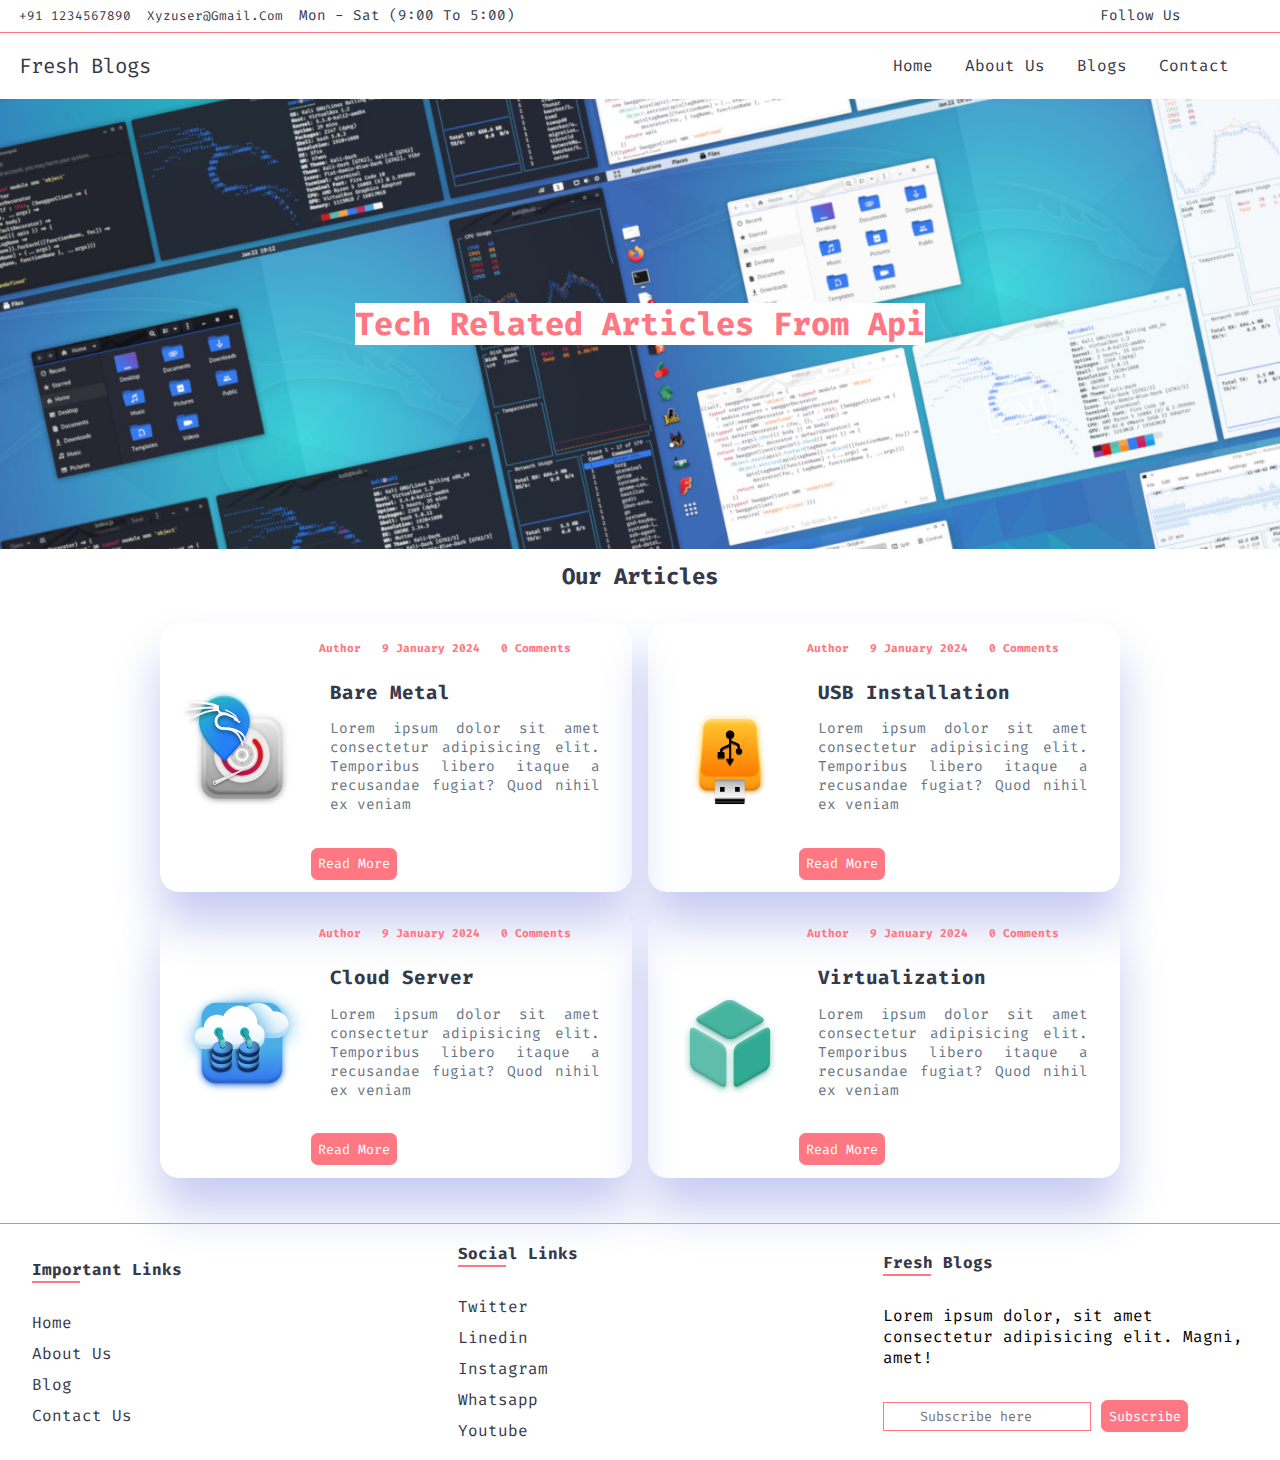
<file: index.html>
<!DOCTYPE html>
<html lang="en">
  <head>
    <meta charset="UTF-8" />
    <meta name="viewport" content="width=device-width, initial-scale=1.0" />
    <!-- ====================== css ====================== -->
    <link rel="stylesheet" href="css/style.css" />
    <link rel="stylesheet" href="css/responsive.css" />
    <!-- ====================== fontawesome icons ====================== -->
    <link
      rel="stylesheet"
      href="https://cdnjs.cloudflare.com/ajax/libs/font-awesome/6.5.1/css/all.min.css"
      integrity="sha512-DTOQO9RWCH3ppGqcWaEA1BIZOC6xxalwEsw9c2QQeAIftl+Vegovlnee1c9QX4TctnWMn13TZye+giMm8e2LwA=="
      crossorigin="anonymous"
      referrerpolicy="no-referrer"
    />
    <link rel="icon" href="images/favicon.png" type="image/x-icon" />
    <title>blogging web app</title>
  </head>
  <body>
    <!-- ====================== navigation menu ====================== -->
    <div class="preheader">
      <div class="contactsdetails">
        <div class="preheaderphonenumber">
          <a href="tel:+911234567890"
            ><i class="fa fa-phone"></i> +91 1234567890</a
          >
        </div>
        <div class="preheaderemailid">
          <a href="mailto:xyzuser@gmail.com"
            ><i class="fa fa-envelope"></i> xyzuser@gmail.com</a
          >
        </div>
        <div class="timmings">Mon - Sat (9:00 to 5:00)</div>
      </div>
      <div class="socialicons">
        <div class="socialiconsheadline">follow us</div>
        <a href="#" class="sociallinksicons"
          ><i class="fa-brands fa-twitter"></i
        ></a>
        <a href="#" class="sociallinksicons"
          ><i class="fa-brands fa-linkedin"></i
        ></a>
        <a href="#" class="sociallinksicons"
          ><i class="fa-brands fa-instagram"></i
        ></a>
        <a href="#" class="sociallinksicons"
          ><i class="fa-brands fa-whatsapp"></i
        ></a>
        <a href="#" class="sociallinksicons"
          ><i class="fa-brands fa-youtube"></i
        ></a>
      </div>
    </div>
    <nav class="navigationbar">
      <div class="logo">
        <a href="index.html" class="logotext">fresh blogs</a>
      </div>
      <ul class="navlist">
        <li class="listitems">
          <a href="index.html" class="navlinks">home</a>
        </li>
        <li class="listitems">
          <a href="index.html" class="navlinks">about us</a>
        </li>
        <li class="listitems">
          <a href="index.html" class="navlinks">blogs</a>
        </li>
        <li class="listitems">
          <a href="index.html" class="navlinks">contact</a>
        </li>
        <div class="searchblogcontainer">
          <form method="get">
            <i class="fa fa-search" id="searchblogicon"></i>
            <input
              type="search"
              name="query"
              placeholder="search for blogs here"
              id="searchbloginputfield"
            />
          </form>
        </div>
      </ul>
      <!-- ====================== hamburger menu animation ====================== -->
      <div class="hamburgermenu">
        <span class="bars"></span>
        <span class="bars"></span>
        <span class="bars"></span>
      </div>
    </nav>
    <!-- ====================== hero section ====================== -->
    <div class="herosectionbanner">
      <div class="herosecdetails">
        <h1 class="bannerheadline">tech related articles from api</h1>
      </div>
    </div>
    <!-- ====================== blogs section ====================== -->
    <section class="blogsareasection">
      <h2 class="blogsareaheadline">Our Articles</h2>
      <div class="blogscontainer">
        <div class="blogcards">
          <div class="blogphotobox">
            <img
              src="images/baremetal.svg"
              alt="blog photo"
              class="blogphoto"
            />
          </div>
          <div class="blogdetails">
            <div class="blogiconsdetails">
              <div class="singleblogicon">
                <span class="blogicontext"
                  ><i class="fa fa-user"></i> Author</span
                >
              </div>
              <div class="singleblogicon">
                <span class="blogicontext"
                  ><i class="fa-solid fa-calendar-days"></i> 9 January
                  2024</span
                >
              </div>
              <div class="singleblogicon">
                <span class="blogicontext"
                  ><i class="fa fa-comment"></i> 0 Comments</span
                >
              </div>
            </div>
            <div class="blogcontent">
              <a href="blogdetails.html"
                ><h2 class="blogheadline">Bare Metal</h2></a
              >
              <p class="blogdescription">
                Lorem ipsum dolor sit amet consectetur adipisicing elit.
                Temporibus libero itaque a recusandae fugiat? Quod nihil ex
                veniam
              </p>
            </div>
            <a href="blogdetails.html"
              ><button class="readmorebtn">Read More</button></a
            >
          </div>
        </div>
        <div class="blogcards">
          <div class="blogphotobox">
            <img
              src="images/usbinstallation.svg"
              alt="blog photo"
              class="blogphoto"
            />
          </div>
          <div class="blogdetails">
            <div class="blogiconsdetails">
              <div class="singleblogicon">
                <span class="blogicontext"
                  ><i class="fa fa-user"></i> Author</span
                >
              </div>
              <div class="singleblogicon">
                <span class="blogicontext"
                  ><i class="fa-solid fa-calendar-days"></i> 9 January
                  2024</span
                >
              </div>
              <div class="singleblogicon">
                <span class="blogicontext"
                  ><i class="fa fa-comment"></i> 0 Comments</span
                >
              </div>
            </div>
            <div class="blogcontent">
              <a href="blogdetails.html"
                ><h2 class="blogheadline">USB Installation</h2></a
              >
              <p class="blogdescription">
                Lorem ipsum dolor sit amet consectetur adipisicing elit.
                Temporibus libero itaque a recusandae fugiat? Quod nihil ex
                veniam
              </p>
            </div>
            <a href="blogdetails.html"
              ><button class="readmorebtn">Read More</button></a
            >
          </div>
        </div>
        <div class="blogcards">
          <div class="blogphotobox">
            <img
              src="images/cloudserver.svg"
              alt="blog photo"
              class="blogphoto"
            />
          </div>
          <div class="blogdetails">
            <div class="blogiconsdetails">
              <div class="singleblogicon">
                <span class="blogicontext"
                  ><i class="fa fa-user"></i> Author</span
                >
              </div>
              <div class="singleblogicon">
                <span class="blogicontext"
                  ><i class="fa-solid fa-calendar-days"></i> 9 January
                  2024</span
                >
              </div>
              <div class="singleblogicon">
                <span class="blogicontext"
                  ><i class="fa fa-comment"></i> 0 Comments</span
                >
              </div>
            </div>
            <div class="blogcontent">
              <a href="blogdetails.html"
                ><h2 class="blogheadline">Cloud Server</h2></a
              >
              <p class="blogdescription">
                Lorem ipsum dolor sit amet consectetur adipisicing elit.
                Temporibus libero itaque a recusandae fugiat? Quod nihil ex
                veniam
              </p>
            </div>
            <a href="blogdetails.html"
              ><button class="readmorebtn">Read More</button></a
            >
          </div>
        </div>
        <div class="blogcards">
          <div class="blogphotobox">
            <img src="images/vmware.svg" alt="blog photo" class="blogphoto" />
          </div>
          <div class="blogdetails">
            <div class="blogiconsdetails">
              <div class="singleblogicon">
                <span class="blogicontext"
                  ><i class="fa fa-user"></i> Author</span
                >
              </div>
              <div class="singleblogicon">
                <span class="blogicontext"
                  ><i class="fa-solid fa-calendar-days"></i> 9 January
                  2024</span
                >
              </div>
              <div class="singleblogicon">
                <span class="blogicontext"
                  ><i class="fa fa-comment"></i> 0 Comments</span
                >
              </div>
            </div>
            <div class="blogcontent">
              <a href="blogdetails.html"
                ><h2 class="blogheadline">Virtualization</h2></a
              >
              <p class="blogdescription">
                Lorem ipsum dolor sit amet consectetur adipisicing elit.
                Temporibus libero itaque a recusandae fugiat? Quod nihil ex
                veniam
              </p>
            </div>
            <a href="blogdetails.html"
              ><button class="readmorebtn">Read More</button></a
            >
          </div>
        </div>
      </div>
    </section>
    <!-- ====================== footer ====================== -->
    <footer class="footerarea">
      <div class="footercontainer">
        <div class="footercolumns">
          <h3 class="companyheadline">important links</h3>
          <ul class="footerul">
            <li class="footerlinksli">
              <a href="index.html" class="sociallinksicons">home</a>
            </li>
            <li class="footerlinksli">
              <a href="index.html" class="sociallinksicons">about us</a>
            </li>
            <li class="footerlinksli">
              <a href="index.html" class="sociallinksicons">blog</a>
            </li>
            <li class="footerlinksli">
              <a href="index.html" class="sociallinksicons">contact us</a>
            </li>
          </ul>
        </div>
        <div class="footercolumns">
          <h3 class="companyheadline">social links</h3>
          <ul class="footerul">
            <li class="sociallinks">
              <a href="#" class="sociallinksicons"
                ><i class="fa-brands fa-twitter"></i> Twitter</a
              >
            </li>
            <li class="sociallinks">
              <a href="#" class="sociallinksicons"
                ><i class="fa-brands fa-linkedin"></i> Linedin</a
              >
            </li>
            <li class="sociallinks">
              <a href="#" class="sociallinksicons"
                ><i class="fa-brands fa-instagram"></i> Instagram</a
              >
            </li>
            <li class="sociallinks">
              <a href="#" class="sociallinksicons"
                ><i class="fa-brands fa-whatsapp"></i> Whatsapp</a
              >
            </li>
            <li class="sociallinks">
              <a href="#" class="sociallinksicons"
                ><i class="fa-brands fa-youtube"></i> Youtube</a
              >
            </li>
          </ul>
        </div>
        <div class="footercolumns">
          <a href="index.html">
            <h3 class="companyheadline">fresh blogs</h3>
          </a>
          <div class="companydetails">
            <p class="companytext">
              Lorem ipsum dolor, sit amet consectetur adipisicing elit. Magni,
              amet!
            </p>
          </div>
          <div class="subscriptionbox">
            <i class="fa fa-envelope mailboxicon"></i>
            <input
              type="text"
              name="subscriptionnewsletter"
              placeholder="Subscribe here"
              class="emailsubscriptioninputfield"
            />
            <button class="readmorebtn">Subscribe</button>
          </div>
        </div>
      </div>
    </footer>
    <!-- ====================== js ====================== -->
    <script src="js/main.js"></script>
  </body>
</html>
</file>
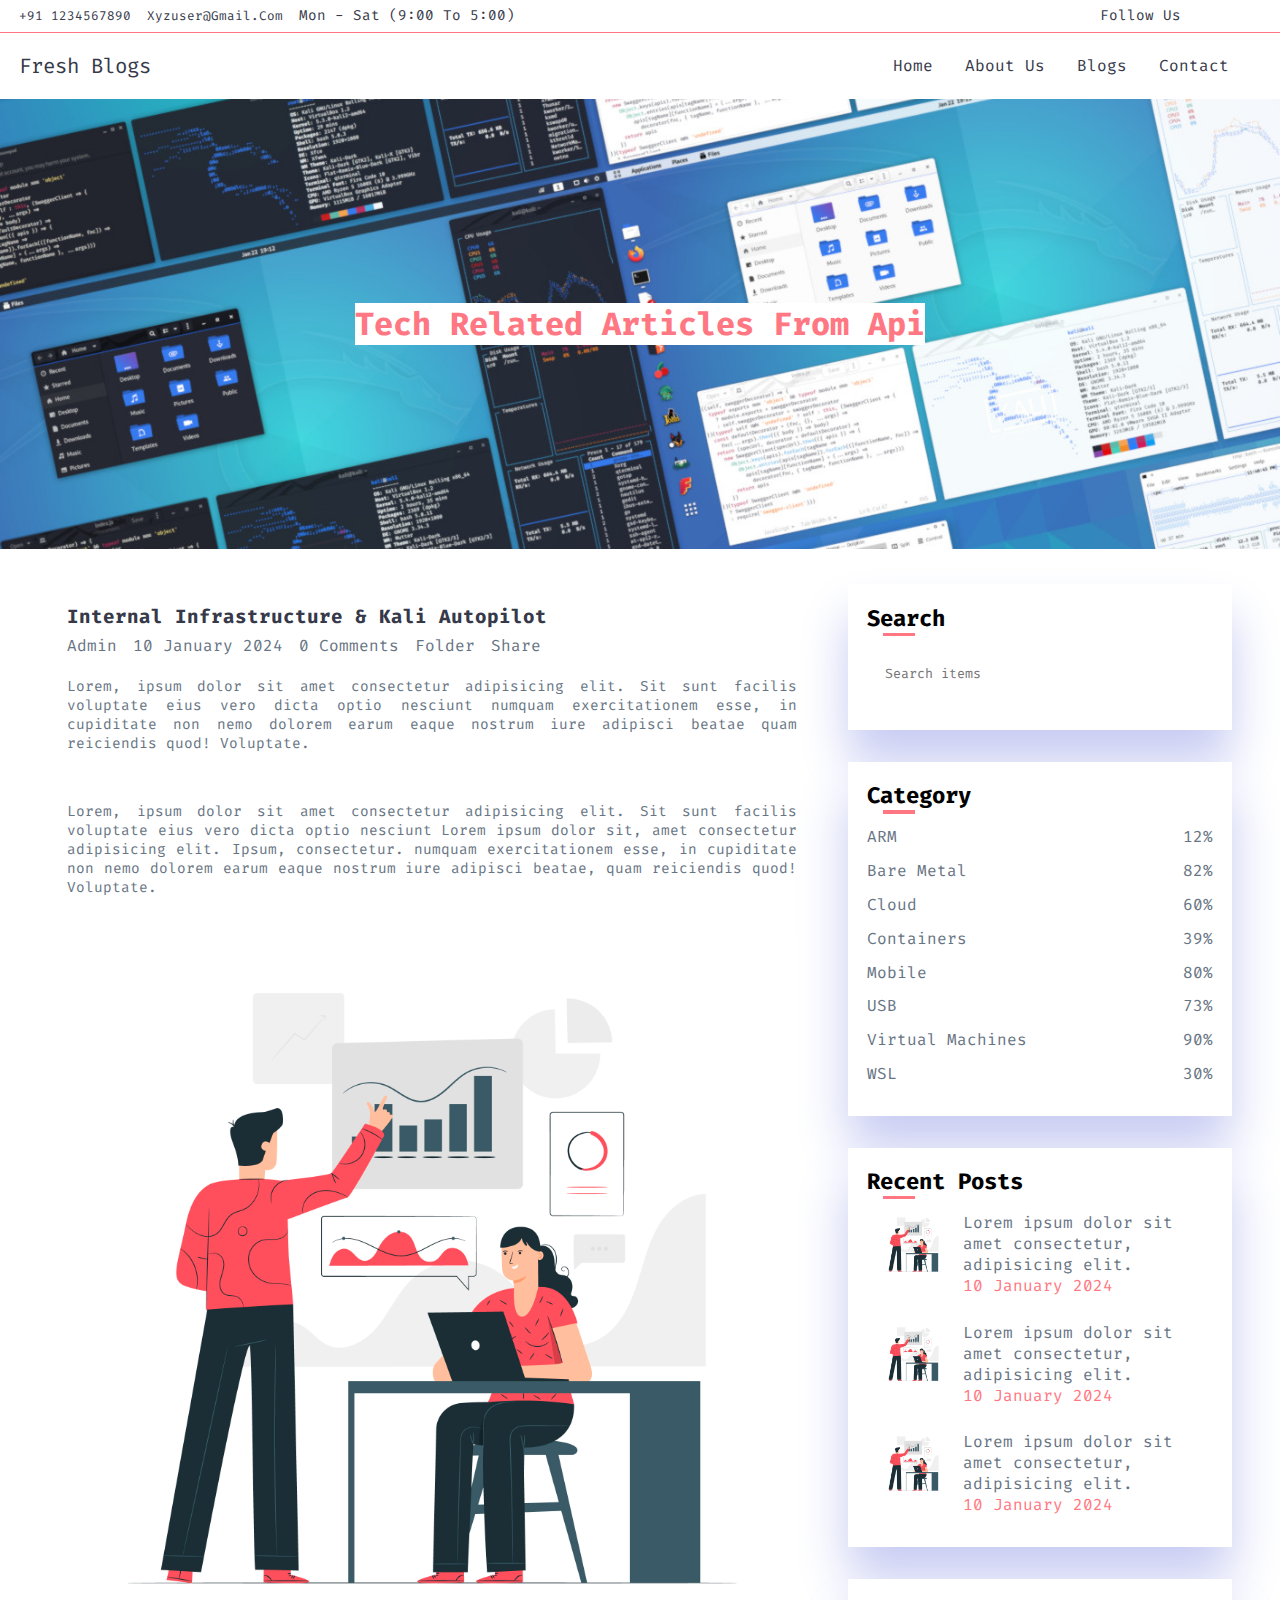
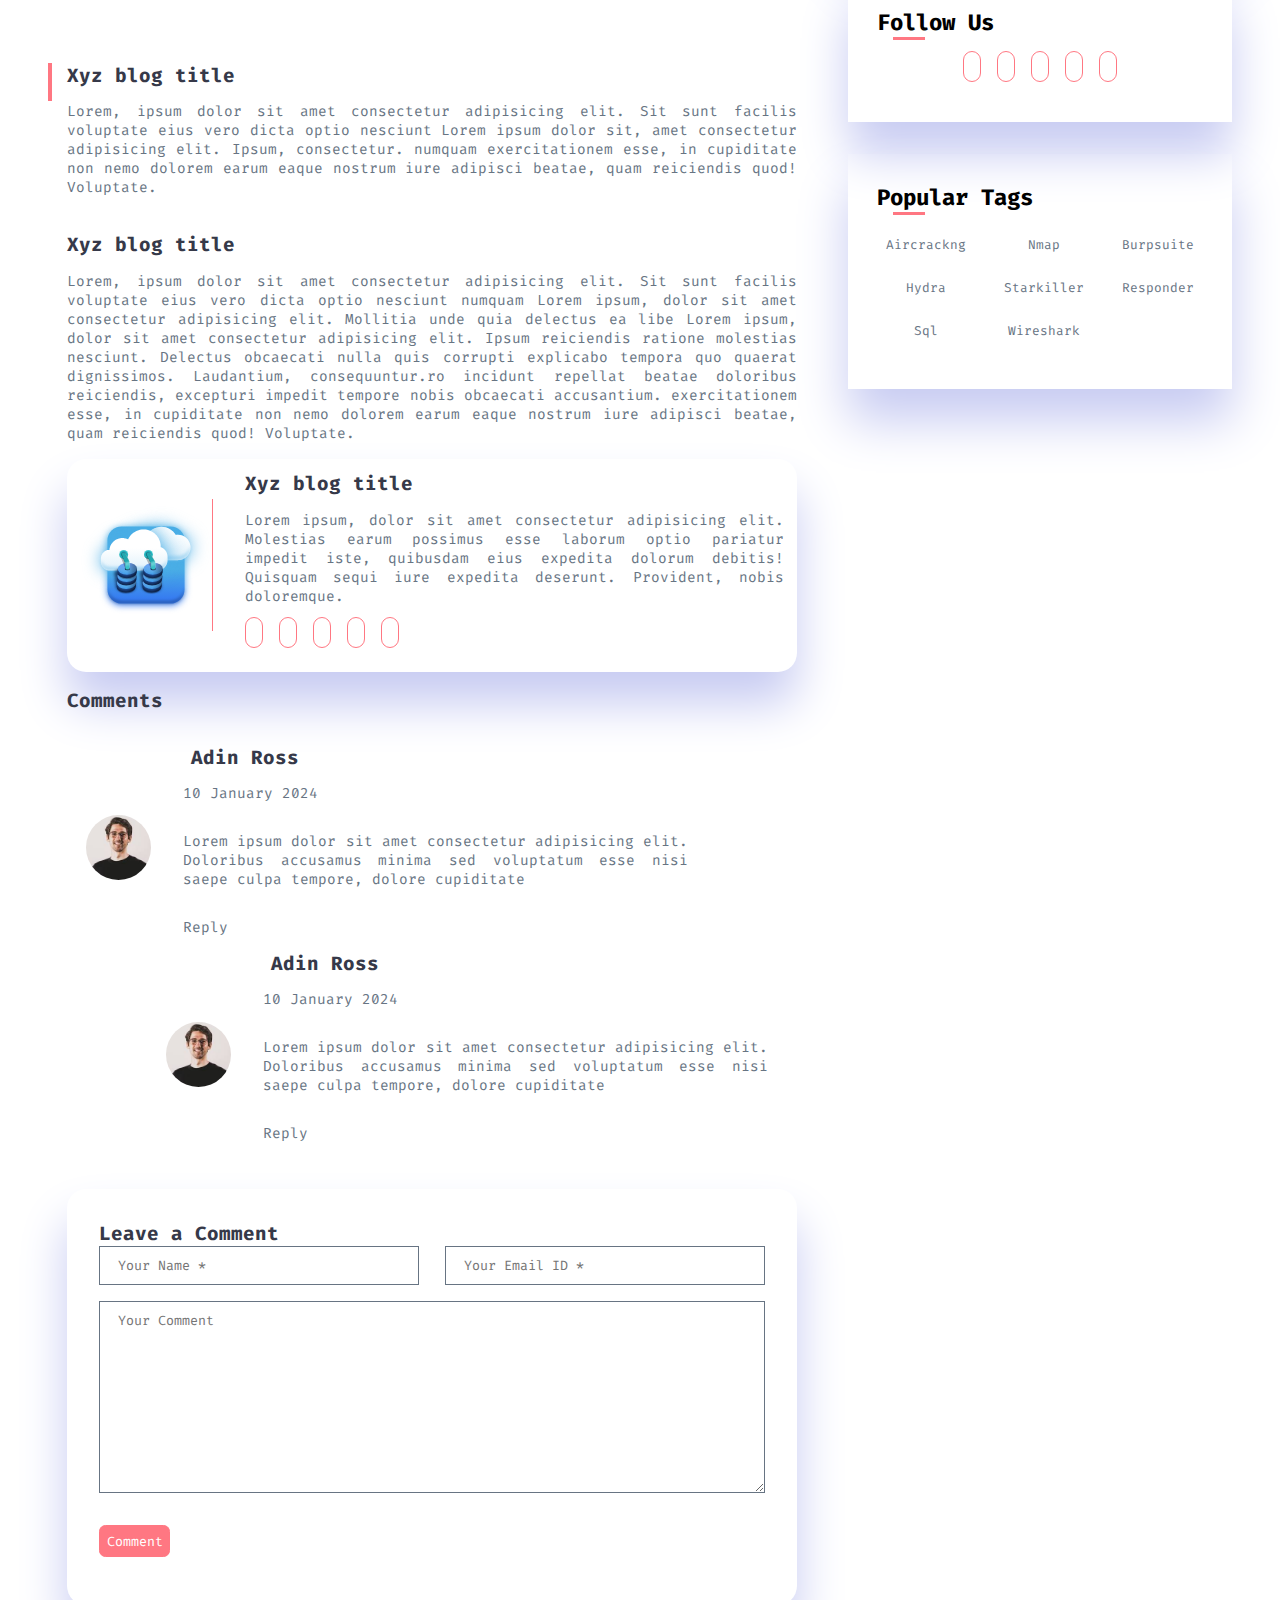
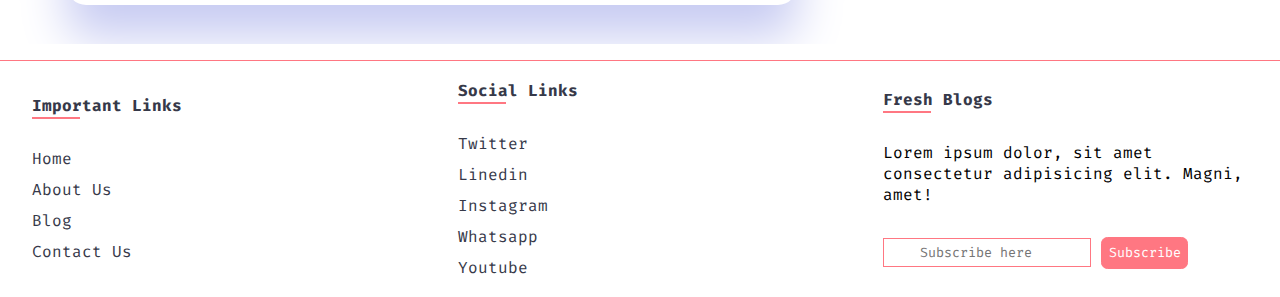
<file: blogdetails.html>
<!DOCTYPE html>
<html lang="en">
  <head>
    <meta charset="UTF-8" />
    <meta name="viewport" content="width=device-width, initial-scale=1.0" />
    <!-- ====================== css ====================== -->
    <link rel="stylesheet" href="css/style.css" />
    <link rel="stylesheet" href="css/responsive.css" />
    <!-- ====================== fontawesome icons ====================== -->
    <link
      rel="stylesheet"
      href="https://cdnjs.cloudflare.com/ajax/libs/font-awesome/6.5.1/css/all.min.css"
      integrity="sha512-DTOQO9RWCH3ppGqcWaEA1BIZOC6xxalwEsw9c2QQeAIftl+Vegovlnee1c9QX4TctnWMn13TZye+giMm8e2LwA=="
      crossorigin="anonymous"
      referrerpolicy="no-referrer"
    />
    <link rel="icon" href="images/favicon.png" type="image/x-icon" />
    <title>blogging web app</title>
  </head>
  <body>
    <!-- ====================== navigation menu ====================== -->
    <div class="preheader">
      <div class="contactsdetails">
        <div class="preheaderphonenumber">
          <a href="tel:+911234567890"
            ><i class="fa fa-phone"></i> +91 1234567890</a
          >
        </div>
        <div class="preheaderemailid">
          <a href="mailto:xyzuser@gmail.com"
            ><i class="fa fa-envelope"></i> xyzuser@gmail.com</a
          >
        </div>
        <div class="timmings">Mon - Sat (9:00 to 5:00)</div>
      </div>
      <div class="socialicons">
        <div class="socialiconsheadline">follow us</div>
        <a href="#" class="sociallinksicons"
          ><i class="fa-brands fa-twitter"></i
        ></a>
        <a href="#" class="sociallinksicons"
          ><i class="fa-brands fa-linkedin"></i
        ></a>
        <a href="#" class="sociallinksicons"
          ><i class="fa-brands fa-instagram"></i
        ></a>
        <a href="#" class="sociallinksicons"
          ><i class="fa-brands fa-whatsapp"></i
        ></a>
        <a href="#" class="sociallinksicons"
          ><i class="fa-brands fa-youtube"></i
        ></a>
      </div>
    </div>
    <nav class="navigationbar">
      <div class="logo">
        <a href="index.html" class="logotext">fresh blogs</a>
      </div>
      <ul class="navlist">
        <li class="listitems">
          <a href="index.html" class="navlinks">home</a>
        </li>
        <li class="listitems">
          <a href="index.html" class="navlinks">about us</a>
        </li>
        <li class="listitems">
          <a href="index.html" class="navlinks">blogs</a>
        </li>
        <li class="listitems">
          <a href="index.html" class="navlinks">contact</a>
        </li>
        <div class="searchblogcontainer">
          <form method="get">
            <i class="fa fa-search" id="searchblogicon"></i>
            <input
              type="search"
              name="query"
              placeholder="search for blogs here"
              id="searchbloginputfield"
            />
          </form>
        </div>
      </ul>
      <!-- ====================== hamburger menu animation ====================== -->
      <div class="hamburgermenu">
        <span class="bars"></span>
        <span class="bars"></span>
        <span class="bars"></span>
      </div>
    </nav>
    <!-- ====================== hero section ====================== -->
    <div class="herosectionbanner">
      <div class="herosecdetails">
        <h1 class="bannerheadline">tech related articles from api</h1>
      </div>
    </div>
    <!-- ====================== blogs container sidebar & details ====================== -->
    <div class="blogsdetailsidebarcontainer">
      <!-- ====================== blogs details ====================== -->
      <div class="blogdetailcontainer">
        <div class="blogcontent">
          <h2 class="blogheadline">Internal Infrastructure & Kali Autopilot</h2>
          <div class="blogdetailsiconcontainer">
            <div class="singledetail">
              <span class="icontext"><i class="fa fa-user"></i> Admin</span>
            </div>
            <div class="singledetail">
              <span class="icontext"
                ><i class="fa fa-clock"></i> 10 January 2024
              </span>
            </div>
            <div class="singledetail">
              <span class="icontext"
                ><i class="fa fa-comment"></i> 0 Comments</span
              >
            </div>
            <div class="singledetail">
              <span class="icontext"><i class="fa fa-folder"></i> Folder</span>
            </div>
            <div class="singledetail">
              <span class="icontext"><i class="fa fa-share"></i> Share</span>
            </div>
          </div>
          <p class="blogdescription">
            Lorem, ipsum dolor sit amet consectetur adipisicing elit. Sit sunt
            facilis voluptate eius vero dicta optio nesciunt numquam
            exercitationem esse, in cupiditate non nemo dolorem earum eaque
            nostrum iure adipisci beatae quam reiciendis quod! Voluptate.
          </p>
          <br />
          <p class="blogdescription">
            Lorem, ipsum dolor sit amet consectetur adipisicing elit. Sit sunt
            facilis voluptate eius vero dicta optio nesciunt Lorem ipsum dolor
            sit, amet consectetur adipisicing elit. Ipsum, consectetur. numquam
            exercitationem esse, in cupiditate non nemo dolorem earum eaque
            nostrum iure adipisci beatae, quam reiciendis quod! Voluptate.
          </p>
          <br />
          <img src="images/blogcardphoto.jpg" alt="" class="blogpdetailhoto" />
          <h3 class="blogheadline blogverticaline">Xyz blog title</h3>
          <p class="blogdescription">
            Lorem, ipsum dolor sit amet consectetur adipisicing elit. Sit sunt
            facilis voluptate eius vero dicta optio nesciunt Lorem ipsum dolor
            sit, amet consectetur adipisicing elit. Ipsum, consectetur. numquam
            exercitationem esse, in cupiditate non nemo dolorem earum eaque
            nostrum iure adipisci beatae, quam reiciendis quod! Voluptate.
          </p>
          <br />
          <h3 class="blogheadline">Xyz blog title</h3>
          <p class="blogdescription">
            Lorem, ipsum dolor sit amet consectetur adipisicing elit. Sit sunt
            facilis voluptate eius vero dicta optio nesciunt numquam Lorem
            ipsum, dolor sit amet consectetur adipisicing elit. Mollitia unde
            quia delectus ea libe Lorem ipsum, dolor sit amet consectetur
            adipisicing elit. Ipsum reiciendis ratione molestias nesciunt.
            Delectus obcaecati nulla quis corrupti explicabo tempora quo quaerat
            dignissimos. Laudantium, consequuntur.ro incidunt repellat beatae
            doloribus reiciendis, excepturi impedit tempore nobis obcaecati
            accusantium. exercitationem esse, in cupiditate non nemo dolorem
            earum eaque nostrum iure adipisci beatae, quam reiciendis quod!
            Voluptate.
          </p>
          <div class="blogdetailcard">
            <div class="blogdetailcardpic">
              <img src="images/cloudserver.svg" alt="" />
            </div>
            <div class="blogdetailcontent">
              <h3 class="blogheadline">Xyz blog title</h3>
              <p class="blogdescription">
                Lorem ipsum, dolor sit amet consectetur adipisicing elit.
                Molestias earum possimus esse laborum optio pariatur impedit
                iste, quibusdam eius expedita dolorum debitis! Quisquam sequi
                iure expedita deserunt. Provident, nobis doloremque.
              </p>
              <div class="socialmediaicons">
                <div class="socialicon">
                  <a href="#"><i class="fa-brands fa-twitter"></i></a>
                </div>
                <div class="socialicon">
                  <a href="#"><i class="fa-brands fa-linkedin"></i></a>
                </div>
                <div class="socialicon">
                  <a href="#"><i class="fa-brands fa-instagram"></i></a>
                </div>
                <div class="socialicon">
                  <a href="#"><i class="fa-brands fa-whatsapp"></i></a>
                </div>
                <div class="socialicon">
                  <a href="#"><i class="fa-brands fa-youtube"></i></a>
                </div>
              </div>
            </div>
          </div>
          <!-- ====================== blog comments ====================== -->
          <div class="blogcommentsarea">
            <h2 class="blogheadline currentblogcomments">Comments</h2>
            <div class="commentscontainer">
              <div class="commentscard">
                <div class="commentsuserpic">
                  <img src="images/maleuser.png" alt="user photo" />
                </div>
                <div class="commentdetails">
                  <h3 class="blogheadline">Adin Ross</h3>
                  <span class="commenticontext blogdescription"
                    ><i class="fa fa-comment"></i> 10 January 2024</span
                  >
                  <p class="usercomment blogdescription">
                    Lorem ipsum dolor sit amet consectetur adipisicing elit.
                    Doloribus accusamus minima sed voluptatum esse nisi saepe
                    culpa tempore, dolore cupiditate
                  </p>
                  <span class="commenticontext blogdescription"
                    >Reply <i class="fa fa-share"></i
                  ></span>
                </div>
              </div>
              <div class="commentscard cardspaceleft">
                <div class="commentsuserpic">
                  <img src="images/maleuser.png" alt="user photo" />
                </div>
                <div class="commentdetails">
                  <h3 class="blogheadline">Adin Ross</h3>
                  <span class="commenticontext blogdescription"
                    ><i class="fa fa-comment"></i> 10 January 2024</span
                  >
                  <p class="usercomment blogdescription">
                    Lorem ipsum dolor sit amet consectetur adipisicing elit.
                    Doloribus accusamus minima sed voluptatum esse nisi saepe
                    culpa tempore, dolore cupiditate
                  </p>
                  <span class="commenticontext blogdescription"
                    >Reply <i class="fa fa-share"></i
                  ></span>
                </div>
              </div>
            </div>
          </div>
          <!-- ====================== blog comments form ====================== -->
          <div class="blogformarea">
            <div class="blogcommentformcontainer">
              <h2 class="blogheadline">Leave a Comment</h2>
              <p id="blogformerror">blog with this email id already exists</p>
              <form action="#" method="post" class="blogcommentsform">
                <div class="formfields">
                  <input
                    type="text"
                    name="name"
                    id="inputname"
                    placeholder="Your Name *"
                    class="inputfields"
                  />
                </div>
                <div class="formfields">
                  <input
                    type="email"
                    name="email"
                    id="inputemail"
                    placeholder="Your Email ID *"
                    class="inputfields"
                  />
                </div>
                <div class="formfields commentfield">
                  <textarea
                    name="comment"
                    class="inputfields"
                    id="inputblogcommentsfield"
                    cols="30"
                    rows="10"
                    placeholder="Your Comment"
                  ></textarea>
                </div>
                <button class="readmorebtn" id="commentblogsubmit">
                  Comment <i class="fa-solid fa-share"></i>
                </button>
              </form>
            </div>
          </div>
        </div>
      </div>
      <!-- ====================== blog sidebar ====================== -->
      <div class="sidebarcontainer">
        <!-- ====================== searchbar blogs ====================== -->
        <div class="searchblogscontainer">
          <h2 class="blogheadline bottomline">Search</h2>
          <div class="searchinputfield">
            <i class="fa fa-search"></i>
            <input
              type="search"
              placeholder="Search items"
              name="search"
              class="inputfields"
            />
          </div>
        </div>
        <!-- ====================== blog categories ====================== -->
        <div class="blogcategoriescontainer">
          <h2 class="blogheadline bottomline">Category</h2>
          <div class="blogcategoriesnamediv">
            <p class="blogdescription">ARM</p>
            <p class="blogdescription">12%</p>
          </div>
          <div class="blogcategoriesnamediv">
            <p class="blogdescription">Bare Metal</p>
            <p class="blogdescription">82%</p>
          </div>
          <div class="blogcategoriesnamediv">
            <p class="blogdescription">Cloud</p>
            <p class="blogdescription">60%</p>
          </div>
          <div class="blogcategoriesnamediv">
            <p class="blogdescription">Containers</p>
            <p class="blogdescription">39%</p>
          </div>
          <div class="blogcategoriesnamediv">
            <p class="blogdescription">Mobile</p>
            <p class="blogdescription">80%</p>
          </div>
          <div class="blogcategoriesnamediv">
            <p class="blogdescription">USB</p>
            <p class="blogdescription">73%</p>
          </div>
          <div class="blogcategoriesnamediv">
            <p class="blogdescription">Virtual Machines</p>
            <p class="blogdescription">90%</p>
          </div>
          <div class="blogcategoriesnamediv">
            <p class="blogdescription">WSL</p>
            <p class="blogdescription">30%</p>
          </div>
        </div>
        <!-- ====================== recent posts ====================== -->
        <div class="recentpostscontainer">
          <h2 class="blogheadline bottomline">Recent Posts</h2>
          <div class="recentpostscardscontainer">
            <div class="recentpostscard">
              <div class="imagebox">
                <img src="images/blogcardphoto.jpg" alt="recent posts pic" />
              </div>
              <div class="recentpostcontent">
                <p class="blogdescription">
                  Lorem ipsum dolor sit amet consectetur, adipisicing elit.
                </p>
                <span class="icontext">
                  <i class="fa fa-clock"></i> 10 January 2024
                </span>
              </div>
            </div>
            <div class="recentpostscard">
              <div class="imagebox">
                <img src="images/blogcardphoto.jpg" alt="recent posts pic" />
              </div>
              <div class="recentpostcontent">
                <p class="blogdescription">
                  Lorem ipsum dolor sit amet consectetur, adipisicing elit.
                </p>
                <span class="icontext">
                  <i class="fa fa-clock"></i> 10 January 2024
                </span>
              </div>
            </div>
            <div class="recentpostscard">
              <div class="imagebox">
                <img src="images/blogcardphoto.jpg" alt="recent posts pic" />
              </div>
              <div class="recentpostcontent">
                <p class="blogdescription">
                  Lorem ipsum dolor sit amet consectetur, adipisicing elit.
                </p>
                <span class="icontext">
                  <i class="fa fa-clock"></i> 10 January 2024
                </span>
              </div>
            </div>
          </div>
        </div>
        <!-- ====================== follow us area ====================== -->
        <div class="followuscontainer">
          <h2 class="blogheadline bottomline">Follow Us</h2>
          <div class="socialmediaicons">
            <div class="socialicon">
              <a href="#"><i class="fa-brands fa-twitter"></i></a>
            </div>
            <div class="socialicon">
              <a href="#"><i class="fa-brands fa-linkedin"></i></a>
            </div>
            <div class="socialicon">
              <a href="#"><i class="fa-brands fa-instagram"></i></a>
            </div>
            <div class="socialicon">
              <a href="#"><i class="fa-brands fa-whatsapp"></i></a>
            </div>
            <div class="socialicon">
              <a href="#"><i class="fa-brands fa-youtube"></i></a>
            </div>
          </div>
        </div>
        <!-- ====================== popular tags ====================== -->
        <div class="populartagsarea">
          <h2 class="blogheadline bottomline">Popular Tags</h2>
          <div class="populartagscontainer">
            <span class="populartag">aircrackng</span>
            <span class="populartag">nmap</span>
            <span class="populartag">burpsuite</span>
            <span class="populartag">hydra</span>
            <span class="populartag">starkiller</span>
            <span class="populartag">responder</span>
            <span class="populartag">sql</span>
            <span class="populartag">wireshark</span>
          </div>
        </div>
      </div>
    </div>
    <!-- ====================== footer ====================== -->
    <footer class="footerarea">
      <div class="footercontainer">
        <div class="footercolumns">
          <h3 class="companyheadline">important links</h3>
          <ul class="footerul">
            <li class="footerlinksli">
              <a href="index.html" class="sociallinksicons">home</a>
            </li>
            <li class="footerlinksli">
              <a href="index.html" class="sociallinksicons">about us</a>
            </li>
            <li class="footerlinksli">
              <a href="index.html" class="sociallinksicons">blog</a>
            </li>
            <li class="footerlinksli">
              <a href="index.html" class="sociallinksicons">contact us</a>
            </li>
          </ul>
        </div>
        <div class="footercolumns">
          <h3 class="companyheadline">social links</h3>
          <ul class="footerul">
            <li class="sociallinks">
              <a href="#" class="sociallinksicons"
                ><i class="fa-brands fa-twitter"></i> Twitter</a
              >
            </li>
            <li class="sociallinks">
              <a href="#" class="sociallinksicons"
                ><i class="fa-brands fa-linkedin"></i> Linedin</a
              >
            </li>
            <li class="sociallinks">
              <a href="#" class="sociallinksicons"
                ><i class="fa-brands fa-instagram"></i> Instagram</a
              >
            </li>
            <li class="sociallinks">
              <a href="#" class="sociallinksicons"
                ><i class="fa-brands fa-whatsapp"></i> Whatsapp</a
              >
            </li>
            <li class="sociallinks">
              <a href="#" class="sociallinksicons"
                ><i class="fa-brands fa-youtube"></i> Youtube</a
              >
            </li>
          </ul>
        </div>
        <div class="footercolumns">
          <a href="index.html">
            <h3 class="companyheadline">fresh blogs</h3>
          </a>
          <div class="companydetails">
            <p class="companytext">
              Lorem ipsum dolor, sit amet consectetur adipisicing elit. Magni,
              amet!
            </p>
          </div>
          <div class="subscriptionbox">
            <i class="fa fa-envelope mailboxicon"></i>
            <input
              type="text"
              name="subscriptionnewsletter"
              placeholder="Subscribe here"
              class="emailsubscriptioninputfield"
            />
            <button class="readmorebtn">Subscribe</button>
          </div>
        </div>
      </div>
    </footer>
    <!-- ====================== js ====================== -->
    <script src="js/validations.js"></script>
  </body>
</html>
</file>
<file: css/style.css>
/* ========================= google fonts ========================= */
@import url("https://fonts.googleapis.com/css2?family=Fira+Code:wght@300;400;500&display=swap");

:root {
  /* ====================== colors ====================== */
  --color-danger: #ff7782;
  --color-white: #fff;
  --color-dark: #363949;
  --color-light: #c7cbf2;
  --color-dark-variant: #677483;
  --color-background: #e2e3f0;
  /* ====================== border radius ====================== */
  --card-border-radius: 2rem;
  --border-radius-1: 0.4rem;
  --border-radius-2: 0.8rem;
  --border-radius-3: 1.2rem;
  /* ====================== padding ====================== */
  --card-padding: 1.8rem;
  --padding-1: 1.2rem;
  /* ====================== box shadow ====================== */
  --box-shadow: 0 2rem 3rem var(--color-light);
}

::selection {
  background-color: var(--color-danger);
  color: var(--color-white);
}

* {
  margin: 0;
  padding: 0;
  box-sizing: border-box;
  font-family: "Fira Code", monospace;
}

a {
  text-decoration: none;
}

img {
  display: block;
  width: 100%;
}

h1 {
  font-weight: 800;
  font-size: 1.8rem;
}

h2 {
  font-size: 1.4rem;
}

h3 {
  font-size: 0.87rem;
}

h4 {
  font-size: 0.8rem;
}

h5 {
  font-size: 0.77rem;
}

.preheader {
  display: flex;
  align-items: center;
  justify-content: space-between;
  padding: var(--border-radius-1) var(--border-radius-3);
  font-size: 0.89rem;
  border-bottom: 1px solid var(--color-danger);
}

.contactsdetails,
.socialicons {
  display: flex;
  align-items: center;
  justify-content: center;
  gap: 0.5rem 1rem;
}

.preheaderphonenumber a,
.preheaderemailid a {
  color: var(--color-dark);
  font-size: 0.79rem;
  transition: all 0.4s ease-in-out;
  text-transform: capitalize;
}

.preheader .sociallinksicons i:hover,
.preheaderphonenumber a:hover,
.preheaderemailid a:hover {
  color: var(--color-danger);
}

.sociallinksicons {
  color: var(--color-dark);
}

/* ========================= navigation menu ========================= */
.navigationbar {
  display: flex;
  align-items: center;
  justify-content: space-between;
  padding: var(--border-radius-3);
  position: relative;
}

.navlist {
  display: flex;
  align-items: center;
  justify-content: center;
  gap: 2rem;
  padding: 0 var(--card-border-radius);
}

.navlist .listitems {
  list-style-type: none;
}

.logo .logotext {
  color: var(--color-dark);
  text-transform: capitalize;
  /* padding: 5px 8px;
  border-radius: 5px; */
  font-size: 1.3rem;
}

.socialiconsheadline,
.timmings,
.listitems i {
  color: var(--color-dark);
  text-transform: capitalize;
}

.listitems .navlinks {
  text-transform: capitalize;
  color: var(--color-dark);
  transition: all 0.4s ease-in-out;
}

.listitems .navlinks:hover {
  color: var(--color-danger);
}

.searchblogcontainer {
  position: absolute;
  right: 1rem;
}

#searchbloginputfield {
  border: 1px solid var(--color-danger);
  padding: 3px 5px;
  outline: none;
  position: absolute;
  left: -11rem;
  top: 3rem;
  transition: all 0.2s ease-in-out;
  display: none;
}

#searchbloginputfield.hideshowsearchbar {
  display: block;
}

#searchblogicon {
  position: relative;
  cursor: pointer;
  left: 0rem;
}

/* ========================= hamburger menu animation ========================= */
.hamburgermenu {
  width: 30px;
  height: 30px;
  /* background-color: black; */
  cursor: pointer;
  display: none;
}

.hamburgermenu .bars {
  height: 2px;
  width: 25px;
  background-color: var(--color-danger);
  margin: 4px auto;
  /* display: block; */
}

.hamburgermenu .bars:nth-child(2) {
  position: relative;
  left: 0.5em;
}

.herosectionbanner {
  background-image: url("../images/home-banner.jpg");
  background-repeat: no-repeat;
  background-size: cover;
  background-position: center;
  padding: 1rem;
  min-height: calc(100vh - 50vh);
  display: flex;
  align-items: center;
  justify-content: center;
}

.bannerheadline {
  color: var(--color-danger);
  background-color: var(--color-white);
  text-transform: capitalize;
  font-size: 2em;
  text-align: center;
  font-weight: bold;
}

.blogsareasection {
  padding: var(--border-radius-2);
}

.blogsareasection .blogsareaheadline {
  color: var(--color-dark);
  text-align: center;
}

.blogscontainer {
  display: grid;
  grid-template-columns: repeat(2, 1fr);
  grid-template-rows: repeat(1, 1fr);
  gap: 1em;
  place-content: center;
  max-width: 80vw;
  margin: 0 auto;
  padding: var(--card-border-radius);
}

.blogcards {
  display: flex;
  align-items: center;
  border-radius: var(--border-radius-3);
  padding: var(--border-radius-2);
  box-shadow: var(--box-shadow);
  background: transparent;
  transition: all 0.4s ease-in-out;
}

.blogcards:hover {
  box-shadow: none;
}

.blogdetails .blogiconsdetails {
  display: flex;
  align-items: center;
  gap: 5px;
  white-space: nowrap;
}

.blogcontent {
  padding: var(--border-radius-3);
  position: relative;
}

.readmorebtn {
  background: var(--color-danger);
  color: var(--color-white);
  outline: none;
  padding: var(--border-radius-1);
  border-radius: var(--border-radius-1);
  cursor: pointer;
  transition: all 0.3s ease-in-out;
  border: 1px solid var(--color-danger);
}

.readmorebtn:hover {
  background: var(--color-white);
  color: var(--color-danger);
  border: 1px solid var(--color-danger);
}

.singleblogicon {
  padding: 4px 7px;
  border-radius: 50px;
  font-size: 0.7rem;
  cursor: pointer;
  font-weight: bold;
  color: var(--color-danger);
  border: 1px solid transparent;
  transition: all 0.4s ease-in-out;
}

.singleblogicon:hover {
  border: 1px solid var(--color-danger);
  color: var(--color-danger);
}

.blogcontent .blogheadline {
  /* margin: 0 0.5rem 1rem; */
  color: var(--color-dark);
  transition: all 0.4s ease-in-out;
  cursor: pointer;
  font-size: 1.2rem;
}

.blogheadline:hover {
  color: var(--color-danger);
}

.blogcontent .blogdescription {
  color: var(--color-dark-variant);
  font-size: 0.9rem;
  margin: 1em 0;
  text-align: justify;
}

/* .blogphotobox {
  height: 100%;
  width: 100%;
} */

.blogphoto {
  height: 100%;
  width: 100%;
  object-fit: cover;
  border-radius: var(--border-radius-1);
}

/* ========================= footer ========================= */
.footerarea {
  border-top: 1px solid var(--color-danger);
  background-color: var(--color-white);
}

.footercontainer {
  padding: var(--border-radius-3) var(--card-border-radius);
  display: flex;
  align-items: center;
  justify-content: space-between;
  flex-wrap: wrap;
}

.footercolumns {
  width: 30%;
}

.subscriptionbox .emailsubscriptioninputfield {
  border: 1px solid var(--color-danger);
  outline: none;
  padding: 5px 0px 5px 2.7em;
  background: var(--color-white);
  max-width: 13rem;
}

.footercolumns .companyheadline {
  font-size: 1rem;
  margin-bottom: 2rem;
  text-transform: capitalize;
  position: relative;
  color: var(--color-dark);
}

.footercolumns .companyheadline::after {
  content: "";
  background-color: var(--color-danger);
  height: 2px;
  width: 3rem;
  position: absolute;
  bottom: -0.2rem;
  left: 0;
}

.footerul li:not(:last-child) {
  margin-bottom: 10px;
}

.footerul li {
  text-transform: capitalize;
  list-style-type: none;
}

.footerul li a {
  transition: all 0.3s ease-in-out;
}

.footerul li a:hover {
  position: relative;
  color: var(--color-danger);
  left: 30px;
}

.subscriptionbox {
  position: relative;
}

.mailboxicon {
  color: var(--color-danger);
  background: transparent;
  position: absolute;
  left: 2px;
  bottom: 0.4rem;
  padding: 3px 6.5px;
}

.footercolumns .companydetails {
  margin-bottom: 2rem;
}

/* ====================== full blog details page ====================== */
.blogsdetailsidebarcontainer {
  display: grid;
  grid-template-columns: 60vw 30vw;
  gap: 2rem;
  padding: var(--border-radius-3) 0;
  margin-top: 1rem;
  margin-bottom: 1rem;
  overflow: hidden;
  place-content: center;
}

.blogdetailsiconcontainer {
  display: flex;
  align-items: center;
  gap: 1rem;
  color: var(--color-dark-variant);
  padding: var(--border-radius-1) 0;
}

.recentpostcontent .icontext,
.recentpostscard .icontext i,
.blogdetailsiconcontainer i {
  color: var(--color-danger);
}

.blogverticaline::before {
  content: "";
  background-color: var(--color-danger);
  height: 2em;
  width: 0.2em;
  display: block;
  position: absolute;
  left: 0em;
}

.blogdetailcard {
  display: flex;
  align-items: center;
  justify-content: center;
  border-radius: var(--border-radius-3);
  padding: var(--border-radius-2);
  box-shadow: var(--box-shadow);
  transition: all 0.4s ease-in-out;
  gap: 2rem;
  margin: 1rem 0;
}

.blogdetailcardpic {
  border-right: 1px solid var(--color-danger);
}

.socialmediaicons {
  display: flex;
  align-items: center;
  gap: 1rem;
  margin: 1rem 0;
}

.socialmediaicons .socialicon a {
  color: var(--color-danger);
  border: 1px solid var(--color-danger);
  padding: 4px 8px;
  border-radius: 50px;
  transition: all 0.3s ease-in-out;
}

.socialmediaicons .socialicon a:hover {
  background-color: var(--color-danger);
  color: var(--color-white);
}

.commentscontainer {
  display: flex;
  flex-wrap: wrap;
  margin: var(--card-border-radius) 0;
}

.commentscard .blogheadline {
  margin: 0 0.5rem 0;
}

.commentscard {
  display: flex;
  align-items: center;
  gap: 2rem;
  justify-content: center;
  padding: 0 var(--border-radius-3);
  border-radius: var(--border-radius-3);
  max-width: 50vw;
}

.commentsuserpic img {
  border-radius: 50px;
}

.commenticontext i {
  color: var(--color-danger);
}

.commenticontext {
  margin: 0.5rem 0;
  display: inline-block;
}

.cardspaceleft {
  margin: 0 0 0 5rem;
}

/* ====================== blog comments form ====================== */
.blogcommentformcontainer {
  background: transparent;
  padding: var(--card-border-radius);
  box-shadow: var(--box-shadow);
  border-radius: var(--border-radius-3);
}

.blogcommentsform {
  display: flex;
  flex-wrap: wrap;
  justify-content: space-between;
  gap: 1rem;
  align-items: center;
}

#blogformerror {
  background-color: var(--color-danger);
  color: var(--color-white);
  text-align: center;
  margin: 1em auto;
  text-transform: capitalize;
  display: none;
  padding: 6px 8px;
}

.inputfields {
  border: 1px solid var(--color-dark-variant);
  outline: none;
  padding: 10px 18px;
  width: 25vw;
}

.formfields textarea,
.commentfield {
  width: 100%;
  display: block;
}

.blogcommentformcontainer .readmorebtn {
  margin: 1rem 0;
}

#inputname.blogforminputerror,
#inputemail.blogforminputerror {
  border: 1px solid var(--color-danger);
}

/* ====================== blog sidebar ====================== */
.sidebarcontainer {
  display: flex;
  flex-direction: column;
  gap: 2rem;
}

.sidebarcontainer .searchblogscontainer,
.sidebarcontainer .blogcategoriescontainer,
.sidebarcontainer .recentpostscontainer {
  background-color: var(--color-white);
  padding: var(--border-radius-3);
  box-shadow: var(--box-shadow);
}

.searchinputfield {
  position: relative;
  padding: var(--border-radius-3) 0;
}

.searchinputfield .inputfields {
  border: none;
}

.searchinputfield .inputfields:focus {
  box-shadow: 0 0 0.5em 0 var(--color-danger) inset;
}

.searchinputfield i {
  position: absolute;
  right: 3rem;
  bottom: 2rem;
  color: darkgrey;
}

.bottomline::after {
  content: "";
  background-color: var(--color-danger);
  height: 0.2rem;
  width: 2rem;
  display: block;
  position: relative;
  left: 1rem;
}

.blogcategoriesnamediv {
  display: flex;
  justify-content: space-between;
  align-items: center;
  margin: 0.8rem 0;
  /* max-width: 25vw; */
  border-bottom: 1px solid var(--color-info-dark);
}

.recentpostscard {
  display: flex;
  gap: 1rem;
  padding: var(--border-radius-2);
}

.recentpostscard .imagebox {
  width: 10rem;
  height: 3rem;
}

.recentpostscard .imagebox img {
  object-fit: cover;
  border-radius: 10px;
}

.blogcategoriesnamediv .blogdescription,
.recentpostcontent .blogdescription {
  color: var(--color-dark-variant);
}

.followuscontainer {
  background-color: var(--color-white);
  box-shadow: var(--box-shadow);
  padding: var(--card-padding);
}

.followuscontainer .socialmediaicons {
  display: flex;
  align-items: center;
  gap: 1rem;
  justify-content: center;
}

.populartagsarea {
  padding: var(--card-padding);
  box-shadow: var(--box-shadow);
}

.populartagscontainer {
  display: grid;
  grid-template-columns: repeat(3, 1fr);
  grid-template-rows: repeat(1, 1fr);
  place-content: center;
  grid-gap: 1rem;
  margin: 1rem 0;
}

.populartag {
  color: var(--color-dark-variant);
  text-transform: capitalize;
  padding: 4px 10px;
  border: 1px solid transparent;
  /* max-width: fit-content; */
  object-fit: cover;
  text-align: center;
  transition: all 0.3s ease-in-out;
  cursor: pointer;
  font-size: 0.8rem;
}

.populartag:hover {
  border: 1px solid var(--color-danger);
  color: var(--color-danger);
}
</file>
<file: css/responsive.css>
@media only screen and (min-width: 50px) and (max-width: 319px) {
  .hamburgermenu {
    width: 30px;
    height: 30px;
    cursor: pointer;
    display: block;
  }
  .hamburgermenu .bars {
    height: 2px;
    width: 25px;
    background-color: var(--color-danger);
    margin: 4px auto;
    display: block;
  }
  .hamburgermenu.active .bars:nth-child(1) {
    transform: rotate(-45deg) translate(-10px);
  }
  .hamburgermenu.active .bars:nth-child(2) {
    opacity: 0;
  }
  .hamburgermenu.active .bars:nth-child(3) {
    transform: rotate(45deg) translate(-8px);
  }
  .navigationbar {
    display: flex;
    align-items: center;
    justify-content: space-between;
    padding: var(--border-radius-1);
    position: sticky;
    top: 0em;
    background-color: var(--color-white);
    z-index: 1;
  }
  .navlist {
    display: none;
  }
  .navlist.showhidenavmenu {
    display: flex;
    align-items: center;
    justify-content: center;
    gap: 2rem;
    padding: 0 var(--card-border-radius);
    flex-direction: column;
    position: absolute;
    background-color: var(--color-white);
    width: 100vw;
    top: 8vh;
    right: 0vw;
  }
  .preheader {
    display: flex;
    align-items: center;
    justify-content: center;
    padding: var(--border-radius-1);
    font-size: 0.89rem;
    border-bottom: 1px solid var(--color-danger);
    flex-wrap: wrap;
    gap: 1rem;
  }
  .contactsdetails,
  .socialicons {
    flex-wrap: wrap;
  }
  .footercontainer {
    padding: var(--border-radius-3) var(--card-border-radius);
    display: flex;
    align-items: center;
    justify-content: center;
    flex-direction: column;
    gap: 1em;
  }
  .footercolumns {
    width: 100%;
  }
  .blogscontainer {
    display: grid;
    grid-template-columns: repeat(1, 1fr);
    grid-template-rows: repeat(1, 1fr);
    gap: 10px;
    margin: 0 auto;
    padding: var(--card-padding) 0;
    place-content: center;
    max-width: none;
  }
  .recentpostscard,
  .blogdetailcard,
  .blogcards {
    flex-direction: column;
    /* width: 80vw; */
    /* padding: 0; */
    margin: 0 auto;
  }
  .blogdetailcard {
    padding: 0;
    box-shadow: none;
  }
  .blogdetailcardpic {
    border: none;
  }
  .blogdetails .blogiconsdetails {
    white-space: normal;
  }
  .mailboxicon {
    color: var(--color-danger);
    background: transparent;
    position: absolute;
    left: 0.1rem;
    bottom: 2.3rem;
    padding: 3px 6.5px;
  }
  .blogsdetailsidebarcontainer {
    display: grid;
    grid-template-columns: 1fr;
    gap: 2rem;
    padding: var(--border-radius-3);
    margin: 1rem auto;
    overflow: hidden;
    place-content: center;
  }
  .formfields,
  .inputfields {
    width: 100%;
  }
  .sidebarcontainer,
  .blogdetailcontainer {
    padding: 0 var(--border-radius-3);
    max-width: 100vw;
    /* margin: 0 auto; */
  }
  .blogdetailsiconcontainer {
    display: grid;
    grid-template-columns: repeat(2, 1fr);
    grid-gap: 0.5em 1em;
    color: var(--color-dark-variant);
    padding: var(--border-radius-1);
    grid-template-rows: repeat(1, 1fr);
    white-space: nowrap;
  }
  .icontext {
    font-size: 0.9em;
  }
  .commentscontainer {
    display: flex;
    flex-wrap: wrap;
    margin: var(--card-border-radius) 0;
  }
  .commentscard {
    display: flex;
    align-items: center;
    gap: 2rem;
    justify-content: center;
    padding: 0;
    border-radius: var(--border-radius-3);
    max-width: fit-content;
    flex-direction: column;
  }
  .commentsuserpic img {
    height: 5em;
  }
  .cardspaceleft {
    margin: 0 auto;
  }
  .blogcommentformcontainer {
    padding: var(--border-radius-3) var(--border-radius-1);
    box-shadow: none;
    background: transparent;
  }
  .sidebarcontainer .searchblogscontainer,
  .sidebarcontainer .blogcategoriescontainer,
  .sidebarcontainer .recentpostscontainer {
    padding: 0;
    box-shadow: none;
  }
  .populartagsarea,
  .followuscontainer {
    box-shadow: none;
  }
  .recentpostscard .imagebox {
    width: auto;
    height: auto;
  }
  .blogphotobox {
    height: 100%;
    width: 90%;
  }
  .blogcontent .blogheadline,
  .bannerheadline {
    font-size: 1em;
  }
  .blogcontent {
    padding: 0;
  }
}

@media only screen and (min-width: 320px) and (max-width: 480px) {
  .hamburgermenu {
    width: 30px;
    height: 30px;
    cursor: pointer;
    display: block;
  }

  .hamburgermenu .bars {
    height: 2px;
    width: 25px;
    background-color: var(--color-danger);
    margin: 4px auto;
    display: block;
  }
  .hamburgermenu.active .bars:nth-child(1) {
    transform: rotate(-45deg) translate(-10px);
  }
  .hamburgermenu.active .bars:nth-child(2) {
    opacity: 0;
  }
  .hamburgermenu.active .bars:nth-child(3) {
    transform: rotate(45deg) translate(-8px);
  }
  .navigationbar {
    display: flex;
    align-items: center;
    justify-content: space-between;
    padding: var(--border-radius-1);
    position: sticky;
    top: 0em;
    background-color: var(--color-white);
    z-index: 1;
  }
  .navlist {
    display: none;
  }
  .navlist.showhidenavmenu {
    display: flex;
    align-items: center;
    justify-content: center;
    gap: 2rem;
    padding: 0 var(--card-border-radius);
    flex-direction: column;
    position: absolute;
    background-color: var(--color-white);
    width: 100vw;
    top: 8vh;
    right: 0vw;
  }
  .preheader {
    display: flex;
    align-items: center;
    justify-content: center;
    padding: var(--border-radius-1);
    font-size: 0.89rem;
    border-bottom: 1px solid var(--color-danger);
    flex-wrap: wrap;
    gap: 1rem;
  }
  .contactsdetails,
  .socialicons {
    flex-wrap: wrap;
  }
  .footercontainer {
    padding: var(--border-radius-3) var(--card-border-radius);
    display: flex;
    align-items: center;
    justify-content: center;
    flex-direction: column;
    gap: 1em;
  }
  .footercolumns {
    width: 100%;
  }
  .blogscontainer {
    display: grid;
    grid-template-columns: repeat(1, 1fr);
    grid-template-rows: repeat(1, 1fr);
    gap: 10px;
    margin: 0 auto;
    padding: var(--card-padding) 0;
    place-content: center;
    max-width: none;
  }
  .recentpostscard,
  .blogdetailcard,
  .blogcards {
    flex-direction: column;
    /* width: 80vw; */
    /* padding: 0; */
    margin: 0 auto;
  }
  .blogdetailcard {
    padding: 0;
    box-shadow: none;
  }
  .blogdetailcardpic {
    border: none;
  }
  .blogdetails .blogiconsdetails {
    white-space: normal;
  }
  .mailboxicon {
    color: var(--color-danger);
    background: transparent;
    position: absolute;
    left: 0.1rem;
    bottom: 2.3rem;
    padding: 3px 6.5px;
  }
  .blogsdetailsidebarcontainer {
    display: grid;
    grid-template-columns: 1fr;
    gap: 2rem;
    padding: var(--border-radius-3);
    margin: 1rem auto;
    overflow: hidden;
    place-content: center;
  }
  .formfields,
  .inputfields {
    width: 100%;
  }
  .sidebarcontainer,
  .blogdetailcontainer {
    padding: 0 var(--border-radius-3);
    max-width: 100vw;
    /* margin: 0 auto; */
  }
  .blogdetailsiconcontainer {
    display: grid;
    grid-template-columns: repeat(2, 1fr);
    grid-gap: 0.5em 1em;
    color: var(--color-dark-variant);
    padding: var(--border-radius-1);
    grid-template-rows: repeat(1, 1fr);
    white-space: nowrap;
  }
  .icontext {
    font-size: 0.9em;
  }
  .commentscontainer {
    display: flex;
    flex-wrap: wrap;
    margin: var(--card-border-radius) 0;
  }
  .commentscard {
    display: flex;
    align-items: center;
    gap: 2rem;
    justify-content: center;
    padding: 0;
    border-radius: var(--border-radius-3);
    max-width: fit-content;
    flex-direction: column;
  }
  .commentsuserpic img {
    height: 5em;
  }
  .cardspaceleft {
    margin: 0 auto;
  }
  .blogcommentformcontainer {
    padding: var(--border-radius-3) var(--border-radius-1);
    box-shadow: none;
    background: transparent;
  }
  .sidebarcontainer .searchblogscontainer,
  .sidebarcontainer .blogcategoriescontainer,
  .sidebarcontainer .recentpostscontainer {
    padding: 0;
    box-shadow: none;
  }
  .populartagsarea,
  .followuscontainer {
    box-shadow: none;
  }
  .recentpostscard .imagebox {
    width: auto;
    height: auto;
  }
  .blogphotobox {
    height: 100%;
    width: 90%;
  }
  .blogcontent .blogheadline,
  .bannerheadline {
    font-size: 1em;
  }
  .blogcontent {
    padding: 0;
  }
}

@media only screen and (min-width: 481px) and (max-width: 768px) {
  .hamburgermenu {
    width: 30px;
    height: 30px;
    cursor: pointer;
    display: block;
  }
  .hamburgermenu .bars {
    height: 2px;
    width: 25px;
    background-color: var(--color-danger);
    margin: 4px auto;
    display: block;
  }
  .hamburgermenu.active .bars:nth-child(1) {
    transform: rotate(-45deg) translate(-10px);
  }
  .hamburgermenu.active .bars:nth-child(2) {
    opacity: 0;
  }
  .hamburgermenu.active .bars:nth-child(3) {
    transform: rotate(45deg) translate(-8px);
  }
  .navigationbar {
    display: flex;
    align-items: center;
    justify-content: space-between;
    padding: var(--border-radius-1);
    position: sticky;
    top: 0em;
    background-color: var(--color-white);
    z-index: 1;
  }
  .navlist {
    display: none;
  }
  .navlist.showhidenavmenu {
    display: flex;
    align-items: center;
    justify-content: center;
    gap: 2rem;
    padding: 0 var(--card-border-radius);
    flex-direction: column;
    position: absolute;
    background-color: var(--color-white);
    width: 100vw;
    top: 8vh;
    right: 0vw;
  }
  .preheader {
    display: flex;
    align-items: center;
    justify-content: center;
    padding: var(--border-radius-1);
    font-size: 0.89rem;
    border-bottom: 1px solid var(--color-danger);
    flex-wrap: wrap;
    gap: 1rem;
  }
  .contactsdetails,
  .socialicons {
    flex-wrap: wrap;
  }
  .footercontainer {
    padding: var(--border-radius-3) var(--card-border-radius);
    display: grid;
    grid-template-columns: repeat(2, 1fr);
    grid-template-rows: repeat(1, 1fr);
    place-content: center;
    grid-gap: 1em;
  }
  .footercolumns {
    width: fit-content;
  }
  .blogscontainer {
    display: grid;
    grid-template-columns: repeat(1, 1fr);
    grid-template-rows: repeat(1, 1fr);
    gap: 10px;
    margin: 0 auto;
    padding: var(--card-padding) 0;
    place-content: center;
    max-width: none;
  }
  .blogdetailcard {
    padding: 0;
    box-shadow: none;
  }
  .blogdetailcardpic {
    border: none;
  }
  .blogdetails .blogiconsdetails {
    white-space: normal;
  }
  .mailboxicon {
    color: var(--color-danger);
    background: transparent;
    position: absolute;
    left: 0.1rem;
    bottom: 2.3rem;
    padding: 3px 6.5px;
  }
  .blogsdetailsidebarcontainer {
    display: grid;
    grid-template-columns: 1fr;
    gap: 2rem;
    padding: var(--border-radius-3);
    margin: 1rem auto;
    overflow: hidden;
    place-content: center;
  }
  .formfields,
  .inputfields {
    width: 100%;
  }
  .sidebarcontainer,
  .blogdetailcontainer {
    padding: 0 var(--border-radius-3);
    max-width: 100vw;
    /* margin: 0 auto; */
  }
  .blogdetailsiconcontainer {
    display: grid;
    grid-template-columns: repeat(2, 1fr);
    grid-gap: 0.5em 1em;
    color: var(--color-dark-variant);
    padding: var(--border-radius-1);
    grid-template-rows: repeat(1, 1fr);
    white-space: nowrap;
  }
  .icontext {
    font-size: 0.9em;
  }
  .commentscontainer {
    display: flex;
    flex-wrap: wrap;
    margin: var(--card-border-radius) 0;
  }
  .commentscard {
    display: flex;
    align-items: center;
    gap: 2rem;
    justify-content: center;
    padding: 0;
    border-radius: var(--border-radius-3);
    max-width: fit-content;
  }
  .cardspaceleft {
    margin: 0 auto;
  }
  .blogcommentformcontainer {
    padding: var(--border-radius-3) var(--border-radius-1);
    box-shadow: none;
    background: transparent;
  }
  .sidebarcontainer .searchblogscontainer,
  .sidebarcontainer .blogcategoriescontainer,
  .sidebarcontainer .recentpostscontainer {
    padding: 0;
    box-shadow: none;
  }
  .populartagsarea,
  .followuscontainer {
    box-shadow: none;
  }
  .recentpostscard .imagebox {
    width: 5em;
    height: auto;
  }
  .blogphotobox {
    height: 100%;
    width: 90%;
  }
  .blogcontent .blogheadline,
  .bannerheadline {
    font-size: 1em;
  }
  .blogcards {
    display: flex;
    /* flex-direction: column; */
    align-items: center;
    justify-content: center;
  }
  .blogcontent {
    padding: 0;
  }
}

@media only screen and (min-width: 769px) and (max-width: 992px) {
  .hamburgermenu {
    width: 30px;
    height: 30px;
    cursor: pointer;
    display: block;
  }
  .hamburgermenu .bars {
    height: 2px;
    width: 25px;
    background-color: var(--color-danger);
    margin: 4px auto;
    display: block;
  }
  .hamburgermenu.active .bars:nth-child(1) {
    transform: rotate(-45deg) translate(-10px);
  }
  .hamburgermenu.active .bars:nth-child(2) {
    opacity: 0;
  }
  .hamburgermenu.active .bars:nth-child(3) {
    transform: rotate(45deg) translate(-8px);
  }
  .navigationbar {
    display: flex;
    align-items: center;
    justify-content: space-between;
    padding: var(--border-radius-1);
    position: sticky;
    top: 0em;
    background-color: var(--color-white);
    z-index: 1;
  }
  .navlist {
    display: none;
  }
  .navlist.showhidenavmenu {
    display: flex;
    align-items: center;
    justify-content: center;
    gap: 2rem;
    padding: 0 var(--card-border-radius);
    flex-direction: column;
    position: absolute;
    background-color: var(--color-white);
    width: 100vw;
    top: 8vh;
    right: 0vw;
  }
  .preheader {
    display: flex;
    align-items: center;
    justify-content: center;
    padding: var(--border-radius-1);
    font-size: 0.89rem;
    border-bottom: 1px solid var(--color-danger);
    flex-wrap: wrap;
    gap: 1rem;
  }
  .contactsdetails,
  .socialicons {
    flex-wrap: wrap;
  }
  .footercontainer {
    padding: var(--border-radius-3) var(--card-border-radius);
    display: grid;
    grid-template-columns: repeat(3, 1fr);
    grid-template-rows: repeat(1, 1fr);
    place-content: center;
    grid-gap: 1em;
  }
  .footercolumns {
    width: fit-content;
  }
  .blogscontainer {
    display: grid;
    grid-template-columns: repeat(2, 1fr);
    grid-template-rows: repeat(1, 1fr);
    gap: 10px;
    margin: 0 auto;
    padding: var(--card-padding) 0;
    place-content: center;
    max-width: none;
  }
  .blogcards {
    flex-direction: column;
  }
  .blogdetailcard {
    padding: 0;
    box-shadow: none;
  }
  .blogdetailcardpic {
    border: none;
  }
  .blogdetails .blogiconsdetails {
    white-space: normal;
  }
  .mailboxicon {
    color: var(--color-danger);
    background: transparent;
    position: absolute;
    left: 0.1rem;
    bottom: 2.3rem;
    padding: 3px 6.5px;
  }
  .blogsdetailsidebarcontainer {
    display: grid;
    grid-template-columns: 1fr;
    gap: 2rem;
    padding: var(--border-radius-3);
    margin: 1rem auto;
    overflow: hidden;
    place-content: center;
  }
  .formfields,
  .inputfields {
    width: 100%;
  }
  .sidebarcontainer,
  .blogdetailcontainer {
    padding: 0 var(--border-radius-3);
    max-width: 100vw;
    /* margin: 0 auto; */
  }
  .blogdetailsiconcontainer {
    display: grid;
    grid-template-columns: repeat(2, 1fr);
    grid-gap: 0.5em 1em;
    color: var(--color-dark-variant);
    padding: var(--border-radius-1);
    grid-template-rows: repeat(1, 1fr);
    white-space: nowrap;
  }
  .icontext {
    font-size: 0.9em;
  }
  .commentscontainer {
    display: flex;
    flex-wrap: wrap;
    margin: var(--card-border-radius) 0;
  }
  .commentscard {
    display: flex;
    align-items: center;
    gap: 2rem;
    justify-content: center;
    padding: 0;
    border-radius: var(--border-radius-3);
    max-width: fit-content;
  }
  .cardspaceleft {
    margin: 0 auto;
  }
  .blogcommentformcontainer {
    padding: var(--border-radius-3) var(--border-radius-1);
    box-shadow: none;
    background: transparent;
  }
  .sidebarcontainer .searchblogscontainer,
  .sidebarcontainer .blogcategoriescontainer,
  .sidebarcontainer .recentpostscontainer {
    padding: 0;
    box-shadow: none;
  }
  .populartagsarea,
  .followuscontainer {
    box-shadow: none;
  }
  .recentpostscard .imagebox {
    width: 5em;
    height: auto;
  }
  .blogphotobox {
    height: 100%;
    width: 90%;
  }
  .blogcontent .blogheadline,
  .bannerheadline {
    font-size: 1em;
  }
}
</file>
